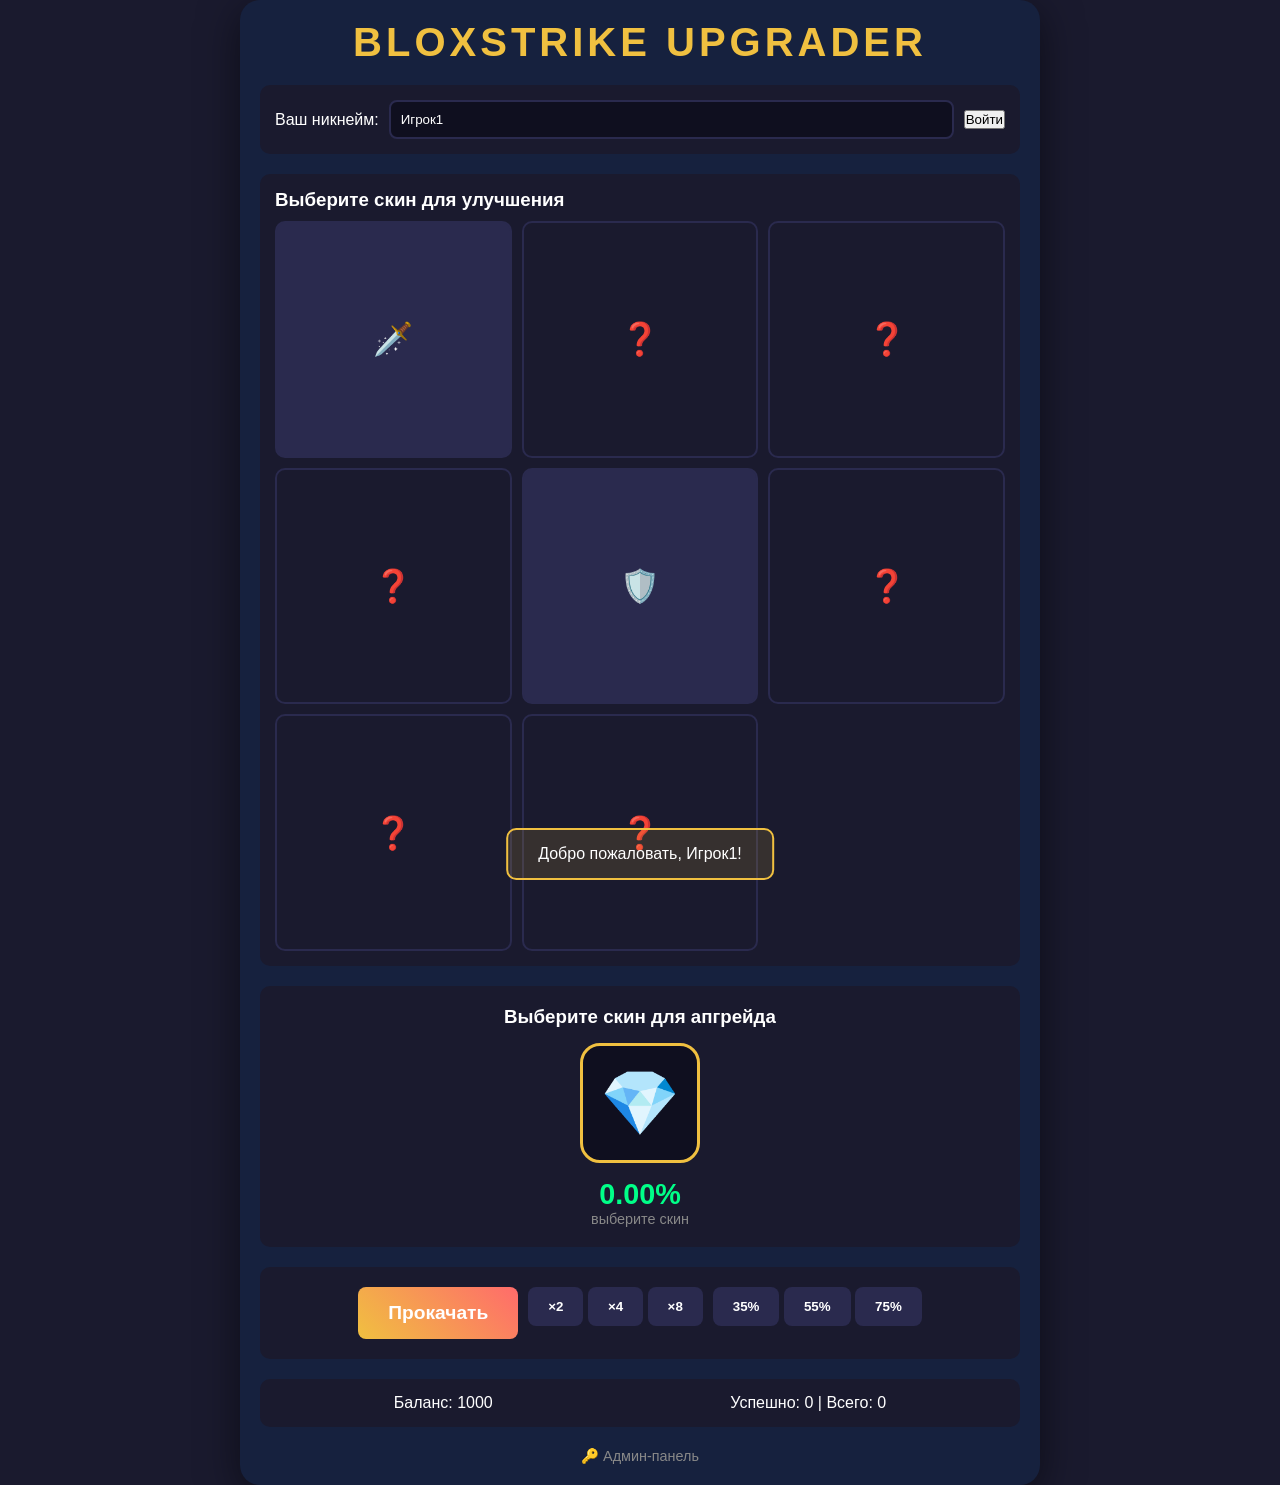
<file: index.html>
<!DOCTYPE html>
<html lang="ru">
<head>
    <meta charset="UTF-8">
    <meta name="viewport" content="width=device-width, initial-scale=1.0">
    <title>BloxStrike Upgrader</title>
    <link rel="stylesheet" href="style.css">
</head>
<body>
    <div class="container">
        <h1>BLOXSTRIKE UPGRADER</h1>
        
        <!-- Выбор игрока (для демонстрации) -->
        <div class="player-select">
            <label>Ваш никнейм:</label>
            <input type="text" id="playerName" placeholder="Введите никнейм" value="Игрок1">
            <button onclick="login()">Войти</button>
        </div>

        <!-- Сетка скинов -->
        <div class="skin-grid">
            <h3>Выберите скин для улучшения</h3>
            <div class="grid-container" id="skinGrid">
                <!-- Скины будут добавлены через JavaScript -->
            </div>
        </div>

        <!-- Центральный слот -->
        <div class="upgrade-area">
            <h3>Выберите скин для апгрейда</h3>
            <div class="center-slot" id="centerSlot">
                <div class="slot">💎</div>
            </div>
            <div class="chance-display">
                <span id="chancePercent">50.00%</span>
                <span id="chanceText">средний шанс</span>
            </div>
        </div>

        <!-- Кнопки -->
        <div class="controls">
            <button class="upgrade-btn" onclick="upgrade()">Прокачать</button>
            <div class="multipliers">
                <button onclick="setMultiplier(2)">×2</button>
                <button onclick="setMultiplier(4)">×4</button>
                <button onclick="setMultiplier(8)">×8</button>
            </div>
            <div class="chance-buttons">
                <button onclick="setChance(35)">35%</button>
                <button onclick="setChance(55)">55%</button>
                <button onclick="setChance(75)">75%</button>
            </div>
        </div>

        <!-- Статистика -->
        <div class="stats">
            <p>Баланс: <span id="balance">0</span></p>
            <p>Успешно: <span id="successCount">0</span> | Всего: <span id="totalCount">0</span></p>
        </div>

        <!-- Ссылка на админку -->
        <div class="admin-link">
            <a href="admin.html">🔑 Админ-панель</a>
        </div>
    </div>

    <script src="script.js"></script>
</body>
</html>
</file>
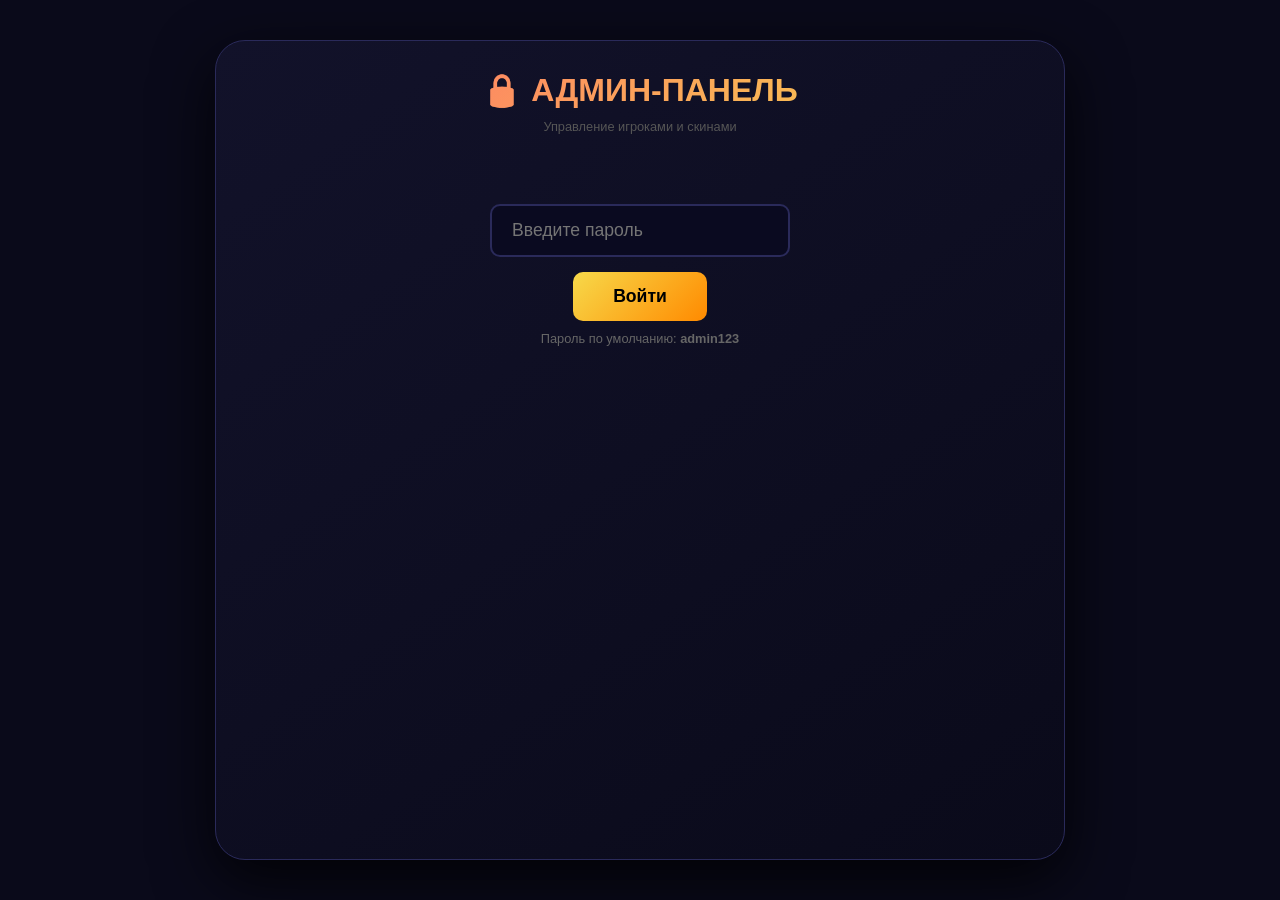
<file: admin.html>
<!DOCTYPE html>
<html lang="ru">
<head>
    <meta charset="UTF-8">
    <meta name="viewport" content="width=device-width, initial-scale=1.0">
    <title>Админ-панель Upgrader</title>
    <style>
        * {
            margin: 0;
            padding: 0;
            box-sizing: border-box;
        }
        body {
            background: #0a0a1a;
            color: #fff;
            font-family: 'Segoe UI', Arial, sans-serif;
            min-height: 100vh;
            padding: 40px 20px;
            display: flex;
            justify-content: center;
        }
        .container {
            max-width: 850px;
            width: 100%;
            padding: 30px;
            background: linear-gradient(145deg, #12122a, #0a0a1a);
            border-radius: 30px;
            border: 1px solid #2a2a5a;
            box-shadow: 0 20px 60px rgba(0, 0, 0, 0.8);
        }
        h1 {
            text-align: center;
            font-size: 2rem;
            background: linear-gradient(135deg, #ff6b6b, #f7d94a);
            -webkit-background-clip: text;
            -webkit-text-fill-color: transparent;
            margin-bottom: 10px;
        }
        .sub {
            text-align: center;
            color: #555;
            font-size: 0.8rem;
            margin-bottom: 30px;
        }
        .login-box {
            text-align: center;
            padding: 40px 0;
        }
        .login-box input {
            padding: 14px 20px;
            width: 300px;
            max-width: 100%;
            border: 2px solid #2a2a5a;
            border-radius: 10px;
            background: #0a0a20;
            color: #fff;
            font-size: 1.1rem;
        }
        .login-box input:focus {
            border-color: #f7d94a;
            outline: none;
        }
        .login-box button {
            padding: 14px 40px;
            border: none;
            border-radius: 10px;
            background: linear-gradient(135deg, #f7d94a, #ff8a00);
            color: #000;
            font-weight: bold;
            font-size: 1.1rem;
            cursor: pointer;
            margin-top: 15px;
            transition: 0.3s;
        }
        .login-box button:hover {
            transform: scale(1.05);
        }
        .login-box .hint {
            color: #666;
            font-size: 0.8rem;
            margin-top: 10px;
        }
        .panel {
            display: none;
        }
        .panel.active {
            display: block;
        }
        .section {
            background: #1a1a3a;
            padding: 20px;
            border-radius: 16px;
            border: 1px solid #2a2a5a;
            margin-bottom: 20px;
        }
        .section h3 {
            color: #f7d94a;
            margin-bottom: 12px;
            font-size: 1rem;
        }
        .section .row {
            display: flex;
            flex-wrap: wrap;
            gap: 8px;
            align-items: center;
        }
        .section input,
        .section select {
            padding: 10px 14px;
            border: 1px solid #2a2a5a;
            border-radius: 8px;
            background: #0a0a20;
            color: #fff;
            font-size: 0.9rem;
            flex: 1;
            min-width: 120px;
        }
        .section input:focus,
        .section select:focus {
            border-color: #f7d94a;
            outline: none;
        }
        .section button {
            padding: 10px 20px;
            border: none;
            border-radius: 8px;
            background: #2a2a5a;
            color: #fff;
            cursor: pointer;
            transition: 0.3s;
            font-weight: 600;
            white-space: nowrap;
        }
        .section button:hover {
            background: #3a3a7a;
            transform: scale(1.02);
        }
        .section button.danger {
            background: #ff6b6b;
            color: #000;
        }
        .section button.danger:hover {
            background: #ff4444;
        }
        .section button.success {
            background: #00ff88;
            color: #000;
        }
        .section button.success:hover {
            background: #00dd77;
        }
        .section button.primary {
            background: #f7d94a;
            color: #000;
        }
        .section button.primary:hover {
            background: #e8c800;
        }
        .section .hint-text {
            font-size: 0.75rem;
            color: #666;
            margin-top: 6px;
        }
        .player-list {
            max-height: 220px;
            overflow-y: auto;
        }
        .player-item {
            display: flex;
            justify-content: space-between;
            padding: 8px 12px;
            border-bottom: 1px solid #1a1a3a;
            font-size: 0.85rem;
            align-items: center;
        }
        .player-item .name {
            color: #fff;
        }
        .player-item .info {
            color: #888;
            font-size: 0.75rem;
        }
        .player-item .blocked {
            color: #ff6b6b;
        }
        .player-item .unblocked {
            color: #00ff88;
        }
        .player-item .id-badge {
            color: #555;
            font-size: 0.6rem;
            background: #0a0a20;
            padding: 2px 8px;
            border-radius: 10px;
        }
        .back-link {
            display: block;
            text-align: center;
            margin-top: 20px;
            color: #555;
            text-decoration: none;
            transition: 0.3s;
        }
        .back-link:hover {
            color: #f7d94a;
        }
        .toast {
            position: fixed;
            bottom: 30px;
            left: 50%;
            transform: translateX(-50%);
            padding: 14px 28px;
            border-radius: 12px;
            z-index: 999;
            font-weight: 600;
            animation: fadeUp 0.4s ease;
            background: #1a1a3a;
            border: 1px solid #00ff88;
            color: #fff;
            max-width: 90%;
            text-align: center;
        }
        .toast.error {
            border-color: #ff6b6b;
            background: #ff6b6b22;
        }
        @keyframes fadeUp {
            from {
                opacity: 0;
                transform: translateX(-50%) translateY(20px);
            }
            to {
                opacity: 1;
                transform: translateX(-50%) translateY(0);
            }
        }
        .flex-row {
            display: flex;
            flex-wrap: wrap;
            gap: 8px;
            align-items: center;
        }
        .flex-row input {
            flex: 1;
            min-width: 100px;
        }
        @media (max-width: 600px) {
            .section .row {
                flex-direction: column;
                align-items: stretch;
            }
            .section button {
                width: 100%;
            }
            .flex-row {
                flex-direction: column;
            }
            .flex-row input {
                width: 100%;
            }
        }
    </style>
</head>
<body>

    <div class="container">
        <h1>🔒 АДМИН-ПАНЕЛЬ</h1>
        <div class="sub">Управление игроками и скинами</div>

        <!-- ВХОД -->
        <div id="loginBox" class="login-box">
            <input type="password" id="adminPass" placeholder="Введите пароль" onkeypress="if(event.key==='Enter')adminLogin()">
            <br>
            <button onclick="adminLogin()">Войти</button>
            <div class="hint">Пароль по умолчанию: <strong>admin123</strong></div>
        </div>

        <!-- ПАНЕЛЬ -->
        <div id="panel" class="panel">

            <!-- ===== БЛОКИРОВКА ===== -->
            <div class="section">
                <h3>🔒 Блокировка улучшений</h3>
                <div class="row">
                    <input type="text" id="blockPlayerInput" placeholder="Никнейм (PlayerXXX)">
                    <input type="text" id="blockIdInput" placeholder="Или ID" style="min-width:80px;flex:0.5;">
                    <button class="danger" onclick="blockPlayer()">Заблокировать</button>
                    <button class="success" onclick="unblockPlayer()">Разблокировать</button>
                </div>
                <div class="hint-text">Заблокированные игроки всегда проигрывают при улучшении</div>
            </div>

            <!-- ===== ВЫДАЧА СКИНА ПО ИМЕНИ + ID ===== -->
            <div class="section">
                <h3>🎁 Выдать скин игроку</h3>
                <div class="row">
                    <input type="text" id="givePlayerInput" placeholder="Никнейм (PlayerXXX)">
                    <input type="text" id="giveIdInput" placeholder="ID скина" style="min-width:80px;flex:0.5;">
                    <button class="success" onclick="giveSkinById()">Выдать по ID</button>
                </div>
                <div class="hint-text">Пример: игрок <strong>Player28</strong>, ID скина <strong>93</strong> → выдаст Karambit Fade</div>
                <hr style="border-color:#1a1a3a;margin:10px 0;">
                <div class="row">
                    <input type="text" id="givePlayerInput2" placeholder="Никнейм (PlayerXXX)">
                    <select id="giveSkinSelect"></select>
                    <button class="success" onclick="giveSkinByName()">Выдать из списка</button>
                </div>
                <div class="hint-text">Или выберите скин из выпадающего списка</div>
            </div>

            <!-- ===== ГЛОБАЛЬНЫЙ ШАНС ===== -->
            <div class="section">
                <h3>📊 Глобальный множитель шанса</h3>
                <div class="row">
                    <input type="number" id="globalChanceInput" value="1.0" step="0.1" min="0" max="10" style="flex:0.3;">
                    <button onclick="setGlobalChance()">Применить</button>
                </div>
                <div class="hint-text">Меньше 1 = понизить шансы, больше 1 = повысить</div>
            </div>

            <!-- ===== СПИСОК ИГРОКОВ ===== -->
            <div class="section">
                <h3>👥 Список игроков</h3>
                <button onclick="refreshPlayerList()">Обновить</button>
                <div id="playerList" class="player-list" style="margin-top:12px;"></div>
            </div>

            <!-- ===== ВЫХОД ===== -->
            <button onclick="adminLogout()" style="padding:12px 30px;border:none;border-radius:10px;background:#2a2a5a;color:#fff;cursor:pointer;width:100%;">
                🚪 Выйти
            </button>

            <a href="index.html" class="back-link">← Вернуться на главную</a>
        </div>
    </div>

    <script>
        // ============================================================
        // ДАННЫЕ (все скины с ID)
        // ============================================================
        const SKINS = [
            // ===== СТРАНИЦА 1 =====
            { id: 1, name: 'galil-ar Feral', icon: '🔫' },
            { id: 2, name: 'm4a1-s BlackOps', icon: '🔫' },
            { id: 3, name: 'usp-s Heated', icon: '🔫' },
            { id: 4, name: 'aug Overgrowth', icon: '🔫' },
            { id: 5, name: 'xm1014 Lilies', icon: '🔫' },
            { id: 6, name: 'desert-eagle Spectrum', icon: '🔫' },
            { id: 7, name: 'galil-ar Limewire', icon: '🔫' },
            { id: 8, name: 'mp9 Classified', icon: '🔫' },
            { id: 9, name: 'r8-revolver Warui', icon: '🔫' },
            { id: 10, name: 'tec-9 Trajectory', icon: '🔫' },
            { id: 11, name: 'desert-eagle Turbo', icon: '🔫' },
            { id: 12, name: 'negev The Jungle', icon: '🔫' },
            { id: 13, name: 'p250 Frutiger Aero', icon: '🔫' },
            { id: 14, name: 'usp-s SpecOps', icon: '🔫' },
            { id: 15, name: 'mp9 Canyon', icon: '🔫' },
            { id: 16, name: 'p90 Database', icon: '🔫' },
            { id: 17, name: 'aug Predator', icon: '🔫' },
            { id: 18, name: 'negev Rotary Power', icon: '🔫' },
            { id: 19, name: 'nova Half+One', icon: '🔫' },
            { id: 20, name: 'desert-eagle Velocity', icon: '🔫' },
            { id: 21, name: 'mp9 Graffiti', icon: '🔫' },
            { id: 22, name: 'mac-10 Daisies', icon: '🔫' },
            { id: 23, name: 'dual-berettas Overclock', icon: '🔫' },
            { id: 24, name: 'mac-10 NGRAM', icon: '🔫' },
            { id: 25, name: 'sg-553 Cryo', icon: '🔫' },
            { id: 26, name: 'zeus-x27 BitFyre', icon: '🔫' },
            { id: 27, name: 'tec-9 Timeless', icon: '🔫' },
            { id: 28, name: 'desert-eagle Paranoia', icon: '🔫' },
            { id: 29, name: 'zeus-x27 Overcharge', icon: '🔫' },
            { id: 30, name: 'glock-18 Fuji', icon: '🔫' },
            { id: 31, name: 'sg-553 Dynasty', icon: '🔫' },
            { id: 32, name: 'five-seven Mk II', icon: '🔫' },
            { id: 33, name: 'm4a1-s Castroil', icon: '🔫' },
            { id: 34, name: 'm4a4 Ignition', icon: '🔫' },
            { id: 35, name: 'usp-s Ajax', icon: '🔫' },
            { id: 36, name: 'desert-eagle Circuit', icon: '🔫' },
            { id: 37, name: 'case Case #1', icon: '📦' },
            { id: 38, name: 'case Chrysalis', icon: '📦' },
            { id: 39, name: 'case Finishline Case', icon: '📦' },
            { id: 40, name: 'case Glove Case', icon: '📦' },
            { id: 41, name: 'case Glove Case 2', icon: '📦' },
            { id: 42, name: 'case Lionheart', icon: '📦' },
            { id: 43, name: 'package AK-47 PinPoint', icon: '📦' },
            { id: 44, name: 'package AWP Tekko', icon: '📦' },
            { id: 45, name: 'package Glock-18 Midas', icon: '📦' },
            { id: 46, name: 'package Glock-18 PinPoint', icon: '📦' },
            { id: 47, name: 'package M4A4 Tekko', icon: '📦' },
            { id: 48, name: 'package MAC-10 Midas', icon: '📦' },
            { id: 49, name: 'package P90 PinPoint', icon: '📦' },
            { id: 50, name: 'package Tec-9 Medal.tv', icon: '📦' },
            { id: 51, name: 'package USP-S Tekko', icon: '📦' },
            { id: 52, name: 'm4a1-s Orchids', icon: '🔫' },
            { id: 53, name: 'awp Overdrive', icon: '🔫' },
            { id: 54, name: 'p90 DRFT', icon: '🔫' },
            { id: 55, name: 'p90 Chromatic', icon: '🔫' },
            { id: 56, name: 'ssg-08 Mindspill', icon: '🔫' },
            { id: 57, name: 'm4a1-s Phaseprint', icon: '🔫' },
            { id: 58, name: 'awp Bird Hunt', icon: '🔫' },
            { id: 59, name: 'mag-7 Stock', icon: '🔫' },
            { id: 60, name: 'sawed-off Stock', icon: '🔫' },

            // ===== СТРАНИЦА 2 =====
            { id: 61, name: 'zeus-x27 Stock', icon: '🔫' },
            { id: 62, name: 'desert-eagle Racer8', icon: '🔫' },
            { id: 63, name: 'ssg-08 Racer8', icon: '🔫' },
            { id: 64, name: 'ak-47 Midas', icon: '🔫' },
            { id: 65, name: 'awp Tekko', icon: '🔫' },
            { id: 66, name: 'desert-eagle High Octane', icon: '🔫' },
            { id: 67, name: 'glock-18 Midas', icon: '🔫' },
            { id: 68, name: 'm4a1-s SuperSoaked', icon: '🔫' },
            { id: 69, name: 'mac-10 Midas', icon: '🔫' },
            { id: 70, name: 'sawed-off SuperSoaked', icon: '🔫' },
            { id: 71, name: 'tec-9 Medal.tv', icon: '🔫' },
            { id: 72, name: 'usp-s SuperSoaked', icon: '🔫' },
            { id: 73, name: 'usp-s Tekko', icon: '🔫' },
            { id: 74, name: 'famas Arctic Camo', icon: '🔫' },
            { id: 75, name: 'p90 Big Cat', icon: '🔫' },
            { id: 76, name: 'ssg-08 Desert Strike', icon: '🔫' },
            { id: 77, name: 'tec-9 Striker', icon: '🔫' },
            { id: 78, name: 'xm1014 Abstract', icon: '🔫' },
            { id: 79, name: 'desert-eagle Mercy', icon: '🔫' },
            { id: 80, name: 'glock-18 Fade', icon: '🔫' },
            { id: 81, name: 'm4a1-s Retro', icon: '🔫' },
            { id: 82, name: 'five-seven Icecap', icon: '🔫' },
            { id: 83, name: 'nova Arctic Stripe', icon: '🔫' },
            { id: 84, name: 'desert-eagle Permafrost', icon: '🔫' },
            { id: 85, name: 'dual-berettas Choking Hazard', icon: '🔫' },
            { id: 86, name: 'usp-s Wintergreen', icon: '🔫' },
            { id: 87, name: 'package AK-47 Midas', icon: '📦' },
            { id: 88, name: 'package MP9 High Octane', icon: '📦' },
            { id: 89, name: 'm4a1-s Anodized Red', icon: '🔫' },
            { id: 90, name: 'hand-wraps Carpet', icon: '🧤' },
            { id: 91, name: 'hand-wraps Hunter', icon: '🧤' },
            { id: 92, name: 'package MP-9 Anodized Red', icon: '📦' },
            { id: 93, name: 'gut Rusted', icon: '🔪' },
            { id: 94, name: 'hand-wraps Checkers', icon: '🧤' },
            { id: 95, name: 'hand-wraps Camouflage', icon: '🧤' },
            { id: 96, name: 'hand-wraps Taped', icon: '🧤' },
            { id: 97, name: 'driver-gloves Midnight Weave', icon: '🧤' },
            { id: 98, name: 'operator-gloves Hunter', icon: '🧤' },
            { id: 99, name: 'hand-wraps Snakeskin', icon: '🧤' },
            { id: 100, name: 'driver-gloves Tartan', icon: '🧤' },
            { id: 101, name: 'gut Naval', icon: '🔪' },
            { id: 102, name: 'driver-gloves Gator', icon: '🧤' },
            { id: 103, name: 'package AWP High Octane', icon: '📦' },
            { id: 104, name: 'driver-gloves Nomad', icon: '🧤' },
            { id: 105, name: 'package Desert Eagle High Octane', icon: '📦' },
            { id: 106, name: 'flip Violet', icon: '🔪' },
            { id: 107, name: 'skeleton Woodland', icon: '🔪' },
            { id: 108, name: 'tec-9 Monarch', icon: '🔫' },
            { id: 109, name: 'flip Safari', icon: '🔪' },
            { id: 110, name: 'sports-gloves Hunter', icon: '🧤' },
            { id: 111, name: 'case Winter 2025', icon: '📦' },
            { id: 112, name: 'driver-gloves Tuxedo', icon: '🧤' },
            { id: 113, name: 'bayonet Woodland', icon: '🔪' },
            { id: 114, name: 'flip Whiteout', icon: '🔪' },
            { id: 115, name: 'driver-gloves Cardinal Weave', icon: '🧤' },
            { id: 116, name: 'flip Naval', icon: '🔪' },
            { id: 117, name: 'nova Heat', icon: '🔫' },
            { id: 118, name: 'package AUG Anodized Red', icon: '📦' },
            { id: 119, name: 'sports-gloves Dune', icon: '🧤' },
            { id: 120, name: 'galil-ar Irradiated', icon: '🔫' },

            // ===== СТРАНИЦА 3 =====
            { id: 121, name: 'nova Flutter', icon: '🔫' },
            { id: 122, name: 'm4a4 Wrapped', icon: '🔫' },
            { id: 123, name: 'stiletto Midnight', icon: '🔪' },
            { id: 124, name: 'operator-gloves Amber Fade', icon: '🧤' },
            { id: 125, name: 'flip Vanilla', icon: '🔪' },
            { id: 126, name: 'stiletto Woodland', icon: '🔪' },
            { id: 127, name: 'driver-gloves Leopard', icon: '🧤' },
            { id: 128, name: 'operator-gloves Agent', icon: '🧤' },
            { id: 129, name: 'hand-wraps Crime Scene', icon: '🧤' },
            { id: 130, name: 'stiletto Damascus', icon: '🔪' },
            { id: 131, name: 'flip Blackwidow', icon: '🔪' },
            { id: 132, name: 'stiletto Doodle', icon: '🔪' },
            { id: 133, name: 'gut Scarlet', icon: '🔪' },
            { id: 134, name: 'driver-gloves Cardinal', icon: '🧤' },
            { id: 135, name: 'negev Noctiflora', icon: '🔫' },
            { id: 136, name: 'famas Wallpaper', icon: '🔫' },
            { id: 137, name: 'bayonet Midnight', icon: '🔪' },
            { id: 138, name: 'xm1014 Splatter', icon: '🔫' },
            { id: 139, name: 'driver-gloves Cobra', icon: '🧤' },
            { id: 140, name: 'skeleton Blackwidow', icon: '🔪' },
            { id: 141, name: 'ak-47 Red Baron', icon: '🔫' },
            { id: 142, name: 'butterfly Woodland', icon: '🔪' },
            { id: 143, name: 'stiletto Vanilla', icon: '🔪' },
            { id: 144, name: 'operator-gloves Bumblebee', icon: '🧤' },
            { id: 145, name: 'butterfly Violet', icon: '🔪' },
            { id: 146, name: 'operator-gloves Smoke', icon: '🧤' },
            { id: 147, name: 'gut Tiger Stripes', icon: '🔪' },
            { id: 148, name: 'hand-wraps Meander', icon: '🧤' },
            { id: 149, name: 'operator-gloves Reinforced', icon: '🧤' },
            { id: 150, name: 'hand-wraps Aztec', icon: '🧤' },
            { id: 151, name: 'mag-7 Vision7', icon: '🔫' },
            { id: 152, name: 'sports-gloves Blackout', icon: '🧤' },
            { id: 153, name: 'package M4A1-S Anodized Red', icon: '📦' },
            { id: 154, name: 'hand-wraps Bandage', icon: '🧤' },
            { id: 155, name: 'sports-gloves Bumblebee', icon: '🧤' },
            { id: 156, name: 'bayonet Rusted', icon: '🔪' },
            { id: 157, name: 'sports-gloves Freshmint', icon: '🧤' },
            { id: 158, name: 'nova Slime', icon: '🔫' },
            { id: 159, name: 'xm1014 Koi', icon: '🔫' },
            { id: 160, name: 'operator-gloves Emerald Widow', icon: '🧤' },
            { id: 161, name: 'karambit Safari', icon: '🔪' },
            { id: 162, name: 'driver-gloves Snow Leopard', icon: '🧤' },
            { id: 163, name: 'sg-553 Frostline', icon: '🔫' },
            { id: 164, name: 'bayonet Vanilla', icon: '🔪' },
            { id: 165, name: 'glock-18 Broken Tv', icon: '🔫' },
            { id: 166, name: 'karambit Naval', icon: '🔪' },
            { id: 167, name: 'stiletto Blackwidow', icon: '🔪' },
            { id: 168, name: 'butterfly Vanilla', icon: '🔪' },
            { id: 169, name: 'p250 Glacial', icon: '🔫' },
            { id: 170, name: 'sports-gloves Racer', icon: '🧤' },
            { id: 171, name: 'r8-revolver Bloody8', icon: '🔫' },
            { id: 172, name: 'operator-gloves Hellwire', icon: '🧤' },
            { id: 173, name: 'karambit Violet', icon: '🔪' },
            { id: 174, name: 'p250 Pulse', icon: '🔫' },
            { id: 175, name: 'sports-gloves Labyrinth', icon: '🧤' },
            { id: 176, name: 'operator-gloves Black Widow', icon: '🧤' },
            { id: 177, name: 'aug Tension', icon: '🔫' },
            { id: 178, name: 'tec-9 Vice', icon: '🔫' },
            { id: 179, name: 'sports-gloves Tidal', icon: '🧤' },
            { id: 180, name: 'five-seven Control', icon: '🔫' },

            // ===== СТРАНИЦА 4 =====
            { id: 181, name: 'sawed-off Panthera', icon: '🔫' },
            { id: 182, name: 'p250 B-250', icon: '🔫' },
            { id: 183, name: 'famas Medic', icon: '🔫' },
            { id: 184, name: 'ssg-08 Labyrinth', icon: '🔫' },
            { id: 185, name: 'negev Frostbloom', icon: '🔫' },
            { id: 186, name: 'dual-berettas Vernal', icon: '🔫' },
            { id: 187, name: 'operator-gloves Fade', icon: '🧤' },
            { id: 188, name: 'butterfly Scarlet', icon: '🔪' },
            { id: 189, name: 'aug Hot Rod', icon: '🔫' },
            { id: 190, name: 'bayonet Scarlet', icon: '🔪' },
            { id: 191, name: 'karambit Scarlet', icon: '🔪' },
            { id: 192, name: 'stiletto Violet', icon: '🔪' },
            { id: 193, name: 'sports-gloves Malibu', icon: '🧤' },
            { id: 194, name: 'mp9 Paranoia', icon: '🔫' },
            { id: 195, name: 'bayonet Tiger Stripes', icon: '🔪' },
            { id: 196, name: 'mac-10 Ivory', icon: '🔫' },
            { id: 197, name: 'booth Food Cart', icon: '🎪' },
            { id: 198, name: 'booth Ice Cream Stand', icon: '🎪' },
            { id: 199, name: 'sports-gloves Imperial', icon: '🧤' },
            { id: 200, name: 'bayonet Fade', icon: '🔪' },
            { id: 201, name: 'dual-berettas Tension', icon: '🔫' },
            { id: 202, name: 'p250 Zen', icon: '🔫' },
            { id: 203, name: 'mac-10 Air Mail', icon: '🔫' },
            { id: 204, name: 'ak-47 Aniki', icon: '🔫' },
            { id: 205, name: 'mac-10 Nailgun', icon: '🔫' },
            { id: 206, name: 'karambit Aurora', icon: '🔪' },
            { id: 207, name: 'dual-berettas Gilded', icon: '🔫' },
            { id: 208, name: 'karambit Tiger Stripes', icon: '🔪' },
            { id: 209, name: 'dual-berettas Inked', icon: '🔫' },
            { id: 210, name: 'p90 Synthwave', icon: '🔫' },
            { id: 211, name: 'stiletto Safari', icon: '🔪' },
            { id: 212, name: 'mp9 Choke Oil', icon: '🔫' },
            { id: 213, name: 'gut Noir', icon: '🔪' },
            { id: 214, name: 'xm1014 Office', icon: '🔫' },
            { id: 215, name: 'awp Typhon', icon: '🔫' },
            { id: 216, name: 'p250 Mindspill', icon: '🔫' },
            { id: 217, name: 'awp Railgun', icon: '🔫' },
            { id: 218, name: 'glock-18 Aurora', icon: '🔫' },
            { id: 219, name: 'booth Pirate Ship', icon: '🎪' },
            { id: 220, name: 'sawed-off Improvised', icon: '🔫' },
            { id: 221, name: 'galil-ar Monochrome', icon: '🔫' },
            { id: 222, name: 'm4a4 BubblePop', icon: '🔫' },
            { id: 223, name: 'mp9 X-ray', icon: '🔫' },
            { id: 224, name: 'five-seven X-Ray', icon: '🔫' },
            { id: 225, name: 'flip Frostbite', icon: '🔪' },
            { id: 226, name: 'awp High Octane', icon: '🔫' },
            { id: 227, name: 'famas Mind', icon: '🔫' },
            { id: 228, name: 'karambit Noir', icon: '🔪' },
            { id: 229, name: 'ak-47 Sakura', icon: '🔫' },
            { id: 230, name: 'ak-47 Luminex', icon: '🔫' },
            { id: 231, name: 'ak-47 PinPoint', icon: '🔫' },
            { id: 232, name: 'famas Heirloom', icon: '🔫' },
            { id: 233, name: 'charm Cheer', icon: '🔮' },
            { id: 234, name: 'charm F8', icon: '🔮' },
            { id: 235, name: 'charm Prototype', icon: '🔮' },
            { id: 236, name: 'booth DJ', icon: '🎪' },
            { id: 237, name: 'booth VIP', icon: '🎪' },
            { id: 238, name: 'ssg-08 Prototype', icon: '🔫' },
            { id: 239, name: 'mp9 Anodized Red', icon: '🔫' },
            { id: 240, name: 'p90 PinPoint', icon: '🔫' },

            // ===== СТРАНИЦА 5 =====
            { id: 241, name: 'ssg-08 Onyx', icon: '🔫' },
            { id: 242, name: 'aug Anodized Red', icon: '🔫' },
            { id: 243, name: 'awp Beta', icon: '🔫' },
            { id: 244, name: 'mp9 High Octane', icon: '🔫' },
            { id: 245, name: 'glock-18 PinPoint', icon: '🔫' },
            { id: 246, name: 'm4a4 Tekko', icon: '🔫' },
            { id: 247, name: 'm4a4 B-hop', icon: '🔫' },
            { id: 248, name: 'galil-ar Irid', icon: '🔫' },
            { id: 249, name: 'awp Metamorphosis', icon: '🔫' },
            { id: 250, name: 'skeleton Violet', icon: '🔪' },
            { id: 251, name: 'stiletto Rusted', icon: '🔪' },
            { id: 252, name: 'flip Fade', icon: '🔪' },
            { id: 253, name: 'flip Scarlet', icon: '🔪' },
            { id: 254, name: 'flip Aurora', icon: '🔪' },
            { id: 255, name: 'butterfly Doodle', icon: '🔪' },
            { id: 256, name: 'karambit Vanilla', icon: '🔪' },
            { id: 257, name: 'butterfly Rusted', icon: '🔪' },
            { id: 258, name: 'bayonet Violet', icon: '🔪' },
            { id: 259, name: 'stiletto Tiger Stripes', icon: '🔪' },
            { id: 260, name: 'butterfly Midnight', icon: '🔪' },
            { id: 261, name: 'karambit Blackwidow', icon: '🔪' },
            { id: 262, name: 'karambit Midnight', icon: '🔪' },
            { id: 263, name: 'gut Whiteout', icon: '🔪' },
            { id: 264, name: 'skeleton Vanilla', icon: '🔪' },
            { id: 265, name: 'karambit Rusted', icon: '🔪' },
            { id: 266, name: 'bayonet Blackwidow', icon: '🔪' },
            { id: 267, name: 'karambit Whiteout', icon: '🔪' },
            { id: 268, name: 'karambit Woodland', icon: '🔪' },
            { id: 269, name: 'gut Vanilla', icon: '🔪' },
            { id: 270, name: 'bayonet Doodle', icon: '🔪' },
            { id: 271, name: 'gut Woodland', icon: '🔪' },
            { id: 272, name: 'gut Violet', icon: '🔪' },
            { id: 273, name: 'flip Midnight', icon: '🔪' },
            { id: 274, name: 'butterfly Safari', icon: '🔪' },
            { id: 275, name: 'bayonet Naval', icon: '🔪' },
            { id: 276, name: 'gut Blackwidow', icon: '🔪' },
            { id: 277, name: 'butterfly Tiger Stripes', icon: '🔪' },
            { id: 278, name: 'butterfly Damascus', icon: '🔪' },
            { id: 279, name: 'skeleton Scarlet', icon: '🔪' },
            { id: 280, name: 'karambit Frostbite', icon: '🔪' },
            { id: 281, name: 'flip Woodland', icon: '🔪' },
            { id: 282, name: 'gut Midnight', icon: '🔪' },
            { id: 283, name: 'gut Fade', icon: '🔪' },
            { id: 284, name: 'butterfly Fade', icon: '🔪' },
            { id: 285, name: 'bayonet Damascus', icon: '🔪' },
            { id: 286, name: 'butterfly Blackwidow', icon: '🔪' },
            { id: 287, name: 'gut Frostbite', icon: '🔪' },
            { id: 288, name: 'karambit Doodle', icon: '🔪' },
            { id: 289, name: 'flip Doodle', icon: '🔪' },
            { id: 290, name: 'skeleton Midnight', icon: '🔪' },
            { id: 291, name: 'bayonet Safari', icon: '🔪' },
            { id: 292, name: 'flip Damascus', icon: '🔪' },
            { id: 293, name: 'skeleton Whiteout', icon: '🔪' },
            { id: 294, name: 'charm Contributor', icon: '🔮' },
            { id: 295, name: 'badge Accelerator', icon: '🏅' },
            { id: 296, name: 'badge Administrator', icon: '🏅' },
            { id: 297, name: 'badge Contributor', icon: '🏅' },
            { id: 298, name: 'badge Medal.tv', icon: '🏅' },
            { id: 299, name: 'badge Premium', icon: '🏅' },
            { id: 300, name: 'badge Prototype', icon: '🏅' },

            // ===== СТРАНИЦА 6 =====
            { id: 301, name: 'badge Star Creator', icon: '🏅' },
            { id: 302, name: 'badge Verified', icon: '🏅' },
            { id: 303, name: 'badge Winter 2025', icon: '🏅' },
            { id: 304, name: 'stiletto Fade', icon: '🔪' },
            { id: 305, name: 'stiletto Naval', icon: '🔪' },
            { id: 306, name: 'stiletto Scarlet', icon: '🔪' },
            { id: 307, name: 'stiletto Whiteout', icon: '🔪' },
            { id: 308, name: 'flip Tiger Stripes', icon: '🔪' },
            { id: 309, name: 'gut Doodle', icon: '🔪' },
            { id: 310, name: 'skeleton Naval', icon: '🔪' },
            { id: 311, name: 'flip Noir', icon: '🔪' },
            { id: 312, name: 'butterfly Whiteout', icon: '🔪' },
            { id: 313, name: 'gut Aurora', icon: '🔪' },
            { id: 314, name: 'flip Rusted', icon: '🔪' },
            { id: 315, name: 'karambit Damascus', icon: '🔪' },
            { id: 316, name: 'karambit Fade', icon: '🔪' },
            { id: 317, name: 'gut Damascus', icon: '🔪' },
            { id: 318, name: 'bayonet Whiteout', icon: '🔪' },
            { id: 319, name: 'skeleton Safari', icon: '🔪' },
            { id: 320, name: 'skeleton Fade', icon: '🔪' },
            { id: 321, name: 'gut Safari', icon: '🔪' },
            { id: 322, name: 'butterfly Naval', icon: '🔪' },
            { id: 323, name: 'badge The Ambassador', icon: '🏅' },
            { id: 324, name: 'm4a4 The Ambassador', icon: '🔫' },
            { id: 325, name: 'sports-gloves The Ambassador', icon: '🧤' },
        ];

        // ============================================================
        // ЗАГРУЗКА
        // ============================================================
        function loadState() {
            try {
                const saved = localStorage.getItem('upgrader_data');
                if (saved) return JSON.parse(saved);
            } catch (_) {}
            return null;
        }

        function saveState(data) {
            localStorage.setItem('upgrader_data', JSON.stringify(data));
        }

        function getState() {
            const saved = loadState();
            if (saved) return saved;
            return {
                playerId: null,
                playerName: null,
                selectedSkin: null,
                targetSkin: null,
                mult: 1,
                chance: 55,
                balance: 0,
                wins: 0,
                loses: 0,
                total: 0,
                blocked: [],
                skins: {},
                globalChance: 1,
                isRolling: false,
            };
        }

        // ============================================================
        // ПОИСК ИГРОКА
        // ============================================================
        function findPlayerByNameOrId(name, id) {
            const state = getState();
            const players = Object.keys(state.skins);

            // Поиск по имени
            if (name) {
                const found = players.find(p => p.toLowerCase() === name.toLowerCase());
                if (found) return found;
            }

            // Поиск по ID (в имени PlayerXXX)
            if (id) {
                for (const p of players) {
                    const match = p.match(/^Player(\d+)$/);
                    if (match && match[1] === id.toString()) {
                        return p;
                    }
                }
            }

            return null;
        }

        // ============================================================
        // АДМИН ВХОД
        // ============================================================
        function adminLogin() {
            const pass = document.getElementById('adminPass').value;
            if (pass === 'admin123') {
                document.getElementById('loginBox').style.display = 'none';
                document.getElementById('panel').classList.add('active');
                populateSkinSelect();
                refreshPlayerList();
                const state = getState();
                document.getElementById('globalChanceInput').value = state.globalChance || 1;
            } else {
                toast('❌ Неверный пароль!', 'error');
            }
        }

        function adminLogout() {
            document.getElementById('loginBox').style.display = 'block';
            document.getElementById('panel').classList.remove('active');
            document.getElementById('adminPass').value = '';
        }

        // ============================================================
        // ЗАПОЛНЕНИЕ SELECT
        // ============================================================
        function populateSkinSelect() {
            const select = document.getElementById('giveSkinSelect');
            select.innerHTML = '';
            SKINS.forEach(skin => {
                const opt = document.createElement('option');
                opt.value = skin.id;
                opt.textContent = `[${skin.id}] ${skin.icon} ${skin.name}`;
                select.appendChild(opt);
            });
        }

        // ============================================================
        // БЛОКИРОВКА
        // ============================================================
        function blockPlayer() {
            const nameInput = document.getElementById('blockPlayerInput').value.trim();
            const idInput = document.getElementById('blockIdInput').value.trim();

            let playerName = nameInput;
            if (idInput && !playerName) {
                const found = findPlayerByNameOrId('', idInput);
                if (found) playerName = found;
            }

            if (!playerName) {
                toast('Введите никнейм или ID!', 'error');
                return;
            }

            const state = getState();
            if (!state.skins[playerName]) {
                toast(`⚠️ Игрок ${playerName} не найден!`, 'error');
                return;
            }

            if (!state.blocked.includes(playerName)) {
                state.blocked.push(playerName);
                saveState(state);
                refreshPlayerList();
                toast(`🔒 ${playerName} заблокирован!`, 'success');
            } else {
                toast(`⚠️ ${playerName} уже заблокирован`, 'error');
            }
            document.getElementById('blockPlayerInput').value = '';
            document.getElementById('blockIdInput').value = '';
        }

        function unblockPlayer() {
            const nameInput = document.getElementById('blockPlayerInput').value.trim();
            const idInput = document.getElementById('blockIdInput').value.trim();

            let playerName = nameInput;
            if (idInput && !playerName) {
                const found = findPlayerByNameOrId('', idInput);
                if (found) playerName = found;
            }

            if (!playerName) {
                toast('Введите никнейм или ID!', 'error');
                return;
            }

            const state = getState();
            state.blocked = state.blocked.filter(p => p !== playerName);
            saveState(state);
            refreshPlayerList();
            toast(`✅ ${playerName} разблокирован!`, 'success');
            document.getElementById('blockPlayerInput').value = '';
            document.getElementById('blockIdInput').value = '';
        }

        // ============================================================
        // ВЫДАЧА СКИНА ПО ID (НОВЫЙ МЕТОД)
        // ============================================================
        function giveSkinById() {
            const nameInput = document.getElementById('givePlayerInput').value.trim();
            const idInput = document.getElementById('giveIdInput').value.trim();

            if (!nameInput) {
                toast('Введите никнейм игрока!', 'error');
                return;
            }

            if (!idInput) {
                toast('Введите ID скина!', 'error');
                return;
            }

            const skinId = parseInt(idInput);
            if (isNaN(skinId) || skinId < 1) {
                toast('Введите корректный ID скина (число)!', 'error');
                return;
            }

            // Находим скин по ID
            const skin = SKINS.find(s => s.id === skinId);
            if (!skin) {
                toast(`❌ Скин с ID ${skinId} не найден!`, 'error');
                return;
            }

            // Находим игрока
            let playerName = nameInput;
            const state = getState();

            // Если игрока нет — создаём
            if (!state.skins[playerName]) {
                state.skins[playerName] = [];
            }

            // Проверяем, есть ли уже такой скин
            if (state.skins[playerName].includes(skinId)) {
                toast(`⚠️ У ${playerName} уже есть ${skin.name}`, 'error');
                return;
            }

            // Выдаём скин
            state.skins[playerName].push(skinId);
            saveState(state);
            refreshPlayerList();

            toast(`✅ ${skin.icon} ${skin.name} [ID:${skinId}] выдан ${playerName}!`, 'success');
            document.getElementById('givePlayerInput').value = '';
            document.getElementById('giveIdInput').value = '';
        }

        // ============================================================
        // ВЫДАЧА СКИНА ИЗ СПИСКА (СТАРЫЙ МЕТОД)
        // ============================================================
        function giveSkinByName() {
            const nameInput = document.getElementById('givePlayerInput2').value.trim();
            const skinId = parseInt(document.getElementById('giveSkinSelect').value);

            if (!nameInput) {
                toast('Введите никнейм!', 'error');
                return;
            }

            const state = getState();
            if (!state.skins[nameInput]) {
                state.skins[nameInput] = [];
            }

            if (!state.skins[nameInput].includes(skinId)) {
                state.skins[nameInput].push(skinId);
                saveState(state);
                refreshPlayerList();
                const skin = SKINS.find(s => s.id === skinId);
                toast(`✅ ${skin?.name} выдан ${nameInput}!`, 'success');
            } else {
                toast(`⚠️ У ${nameInput} уже есть этот скин`, 'error');
            }
            document.getElementById('givePlayerInput2').value = '';
        }

        // ============================================================
        // ГЛОБАЛЬНЫЙ ШАНС
        // ============================================================
        function setGlobalChance() {
            const val = parseFloat(document.getElementById('globalChanceInput').value);
            if (isNaN(val) || val < 0) {
                toast('Введите число!', 'error');
                return;
            }
            const state = getState();
            state.globalChance = val;
            saveState(state);
            toast(`📊 Глобальный шанс: ${val}x`, 'success');
        }

        // ============================================================
        // СПИСОК ИГРОКОВ
        // ============================================================
        function refreshPlayerList() {
            const state = getState();
            const container = document.getElementById('playerList');
            const players = Object.keys(state.skins);

            if (players.length === 0) {
                container.innerHTML = '<div style="color:#666;text-align:center;padding:20px;">Нет игроков</div>';
                return;
            }

            // Сортируем по номеру
            players.sort((a, b) => {
                const numA = parseInt(a.replace('Player', '')) || 0;
                const numB = parseInt(b.replace('Player', '')) || 0;
                return numA - numB;
            });

            container.innerHTML = players.map(name => {
                const isBlocked = state.blocked.includes(name);
                const count = state.skins[name].length;
                const idMatch = name.match(/^Player(\d+)$/);
                const id = idMatch ? idMatch[1] : '---';
                // Показываем первые 5 скинов
                const skinNames = state.skins[name].slice(0, 5).map(id => {
                    const s = SKINS.find(sk => sk.id === id);
                    return s ? s.icon : '❓';
                }).join(' ');
                const more = state.skins[name].length > 5 ? ` +${state.skins[name].length - 5}` : '';
                return `
                    <div class="player-item">
                        <span class="name">${name}</span>
                        <span>
                            <span class="id-badge">ID: ${id}</span>
                            <span class="info">
                                ${count} скинов
                                ${isBlocked ? '<span class="blocked">🔒</span>' : '<span class="unblocked">✅</span>'}
                                ${skinNames}${more}
                            </span>
                        </span>
                    </div>
                `;
            }).join('');
        }

        // ============================================================
        // TOAST
        // ============================================================
        function toast(text, type = 'info') {
            const old = document.querySelector('.toast');
            if (old) old.remove();
            const div = document.createElement('div');
            div.className = 'toast' + (type === 'error' ? ' error' : '');
            div.textContent = text;
            document.body.appendChild(div);
            setTimeout(() => div.remove(), 3000);
        }

        // ============================================================
        // ЗАПУСК
        // ============================================================
        document.addEventListener('DOMContentLoaded', () => {
            // Подсказка для Enter в полях
            document.getElementById('giveIdInput').addEventListener('keypress', (e) => {
                if (e.key === 'Enter') giveSkinById();
            });
            document.getElementById('givePlayerInput').addEventListener('keypress', (e) => {
                if (e.key === 'Enter') giveSkinById();
            });
        });
    </script>

</body>
</html>
</file>
<file: style.css>
* {
    margin: 0;
    padding: 0;
    box-sizing: border-box;
}

body {
    background: #1a1a2e;
    color: #fff;
    font-family: 'Segoe UI', Tahoma, Geneva, Verdana, sans-serif;
    min-height: 100vh;
    display: flex;
    justify-content: center;
    align-items: center;
}

.container {
    max-width: 800px;
    width: 100%;
    padding: 20px;
    background: #16213e;
    border-radius: 20px;
    box-shadow: 0 10px 40px rgba(0,0,0,0.5);
}

h1 {
    text-align: center;
    font-size: 2.5rem;
    color: #f0c040;
    margin-bottom: 20px;
    letter-spacing: 4px;
}

.player-select {
    background: #1a1a2e;
    padding: 15px;
    border-radius: 10px;
    margin-bottom: 20px;
    display: flex;
    gap: 10px;
    align-items: center;
}

.player-select input {
    flex: 1;
    padding: 10px;
    border: 2px solid #2a2a4e;
    border-radius: 8px;
    background: #0f0f1f;
    color: #fff;
}

.skin-grid {
    background: #1a1a2e;
    padding: 15px;
    border-radius: 10px;
    margin-bottom: 20px;
}

.grid-container {
    display: grid;
    grid-template-columns: repeat(3, 1fr);
    gap: 10px;
    margin-top: 10px;
}

.grid-container .slot {
    aspect-ratio: 1;
    background: #0f0f1f;
    border: 2px solid #2a2a4e;
    border-radius: 10px;
    display: flex;
    align-items: center;
    justify-content: center;
    font-size: 2rem;
    cursor: pointer;
    transition: all 0.3s;
}

.grid-container .slot:hover {
    border-color: #f0c040;
    transform: scale(1.05);
}

.grid-container .slot.selected {
    border-color: #00ff88;
    box-shadow: 0 0 20px rgba(0, 255, 136, 0.3);
}

.upgrade-area {
    background: #1a1a2e;
    padding: 20px;
    border-radius: 10px;
    margin-bottom: 20px;
    text-align: center;
}

.center-slot {
    display: flex;
    justify-content: center;
    margin: 15px 0;
}

.center-slot .slot {
    width: 120px;
    height: 120px;
    background: #0f0f1f;
    border: 3px solid #f0c040;
    border-radius: 20px;
    display: flex;
    align-items: center;
    justify-content: center;
    font-size: 4rem;
    transition: all 0.3s;
}

.chance-display {
    margin-top: 10px;
}

.chance-display span {
    display: block;
}

#chancePercent {
    font-size: 1.8rem;
    font-weight: bold;
    color: #00ff88;
}

#chanceText {
    color: #888;
    font-size: 0.9rem;
}

.controls {
    background: #1a1a2e;
    padding: 20px;
    border-radius: 10px;
    margin-bottom: 20px;
    display: flex;
    flex-wrap: wrap;
    gap: 10px;
    justify-content: center;
}

.controls button {
    padding: 12px 20px;
    border: none;
    border-radius: 8px;
    background: #2a2a4e;
    color: #fff;
    cursor: pointer;
    transition: all 0.3s;
    font-weight: bold;
}

.controls button:hover {
    transform: scale(1.05);
}

.upgrade-btn {
    background: linear-gradient(45deg, #f0c040, #ff6b6b) !important;
    font-size: 1.2rem;
    padding: 15px 30px !important;
}

.stats {
    background: #1a1a2e;
    padding: 15px;
    border-radius: 10px;
    display: flex;
    justify-content: space-around;
    margin-bottom: 20px;
}

.admin-link {
    text-align: center;
    margin-top: 20px;
}

.admin-link a {
    color: #888;
    text-decoration: none;
    font-size: 0.9rem;
}

.admin-link a:hover {
    color: #f0c040;
}

/* Админка */
.admin-section {
    background: #1a1a2e;
    padding: 15px;
    border-radius: 10px;
    margin: 15px 0;
}

.admin-section input, .admin-section select {
    padding: 10px;
    border: 2px solid #2a2a4e;
    border-radius: 8px;
    background: #0f0f1f;
    color: #fff;
    margin: 5px;
}

.admin-section button {
    padding: 10px 20px;
    border: none;
    border-radius: 8px;
    background: #2a2a4e;
    color: #fff;
    cursor: pointer;
    margin: 5px;
}

#loginForm {
    text-align: center;
    padding: 40px 0;
}

#loginForm input {
    padding: 15px;
    width: 300px;
    max-width: 100%;
    border: 2px solid #2a2a4e;
    border-radius: 8px;
    background: #0f0f1f;
    color: #fff;
    font-size: 1.1rem;
}

#loginForm button {
    padding: 15px 40px;
    border: none;
    border-radius: 8px;
    background: #f0c040;
    color: #000;
    cursor: pointer;
    font-weight: bold;
    margin-top: 10px;
}

.success-message {
    color: #00ff88;
    animation: fadeIn 0.5s;
}

.error-message {
    color: #ff6b6b;
    animation: fadeIn 0.5s;
}

@keyframes fadeIn {
    from { opacity: 0; transform: translateY(-10px); }
    to { opacity: 1; transform: translateY(0); }
}
</file>
